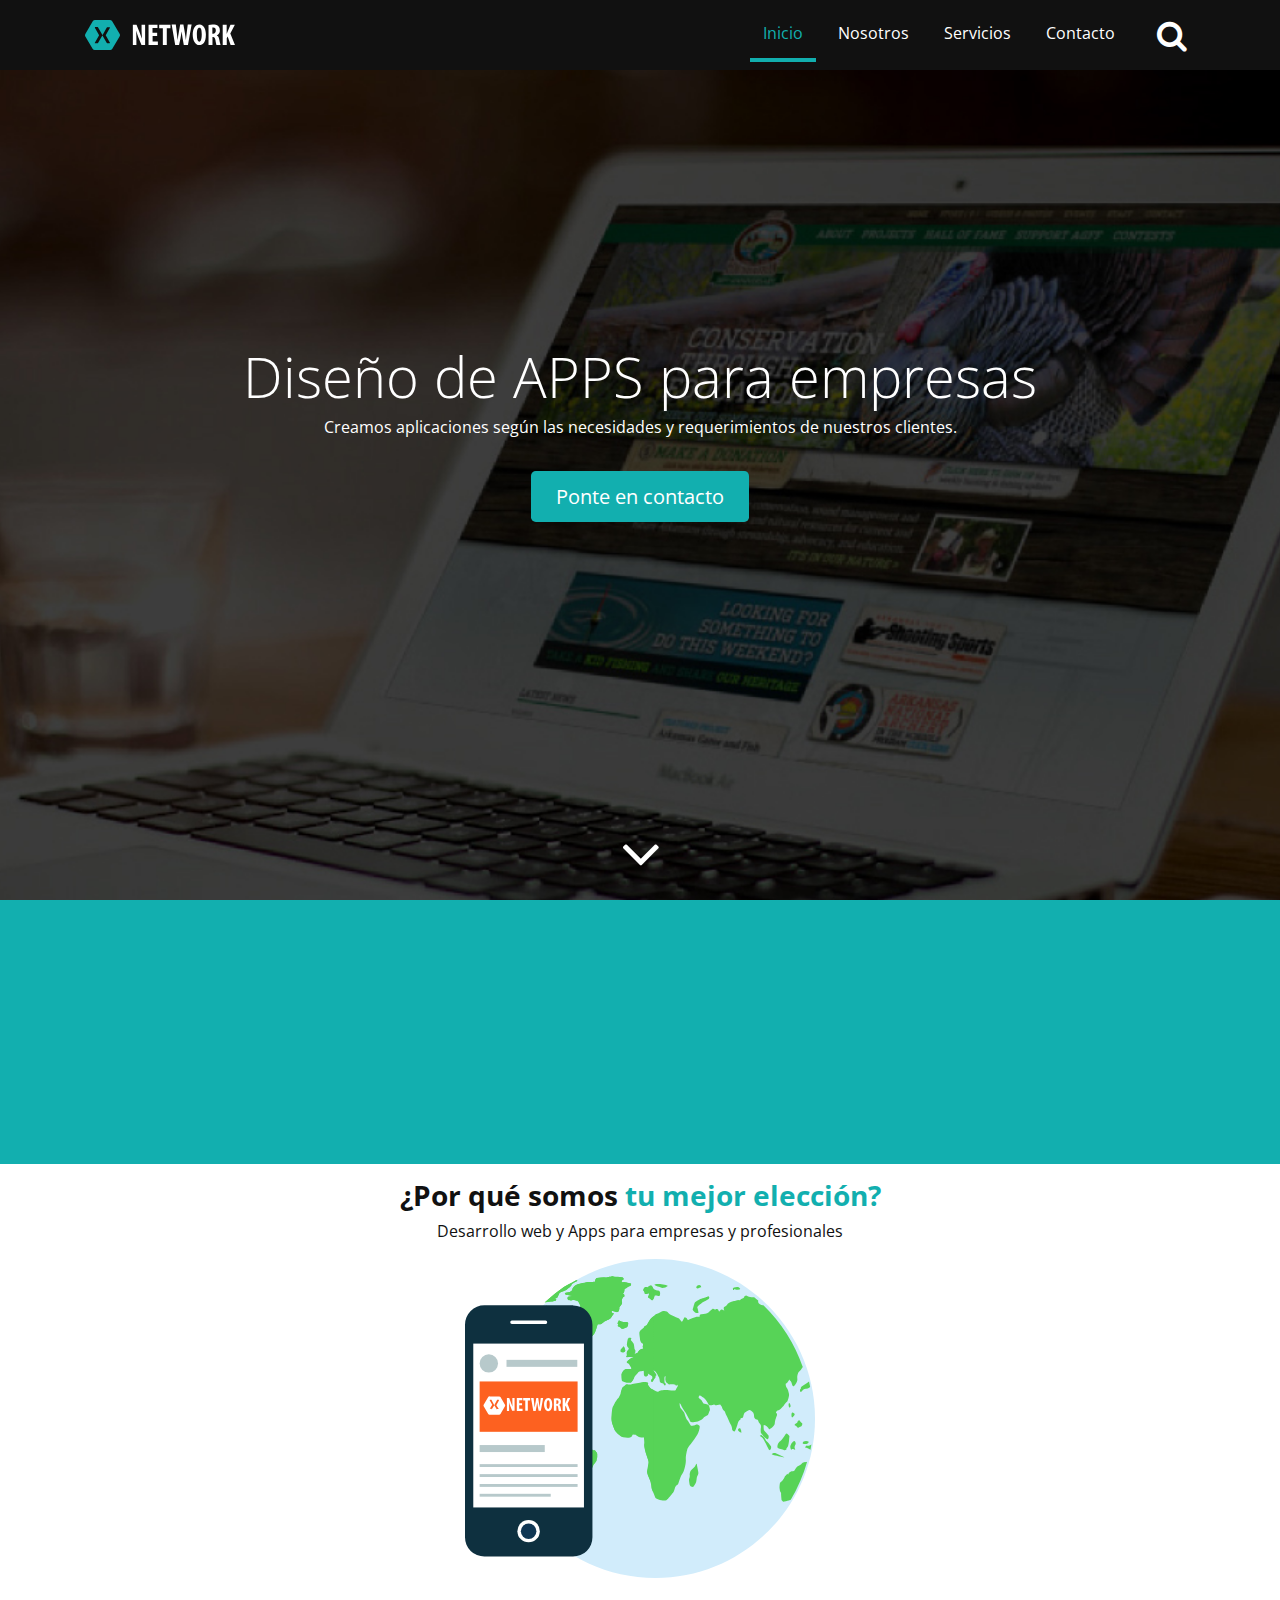
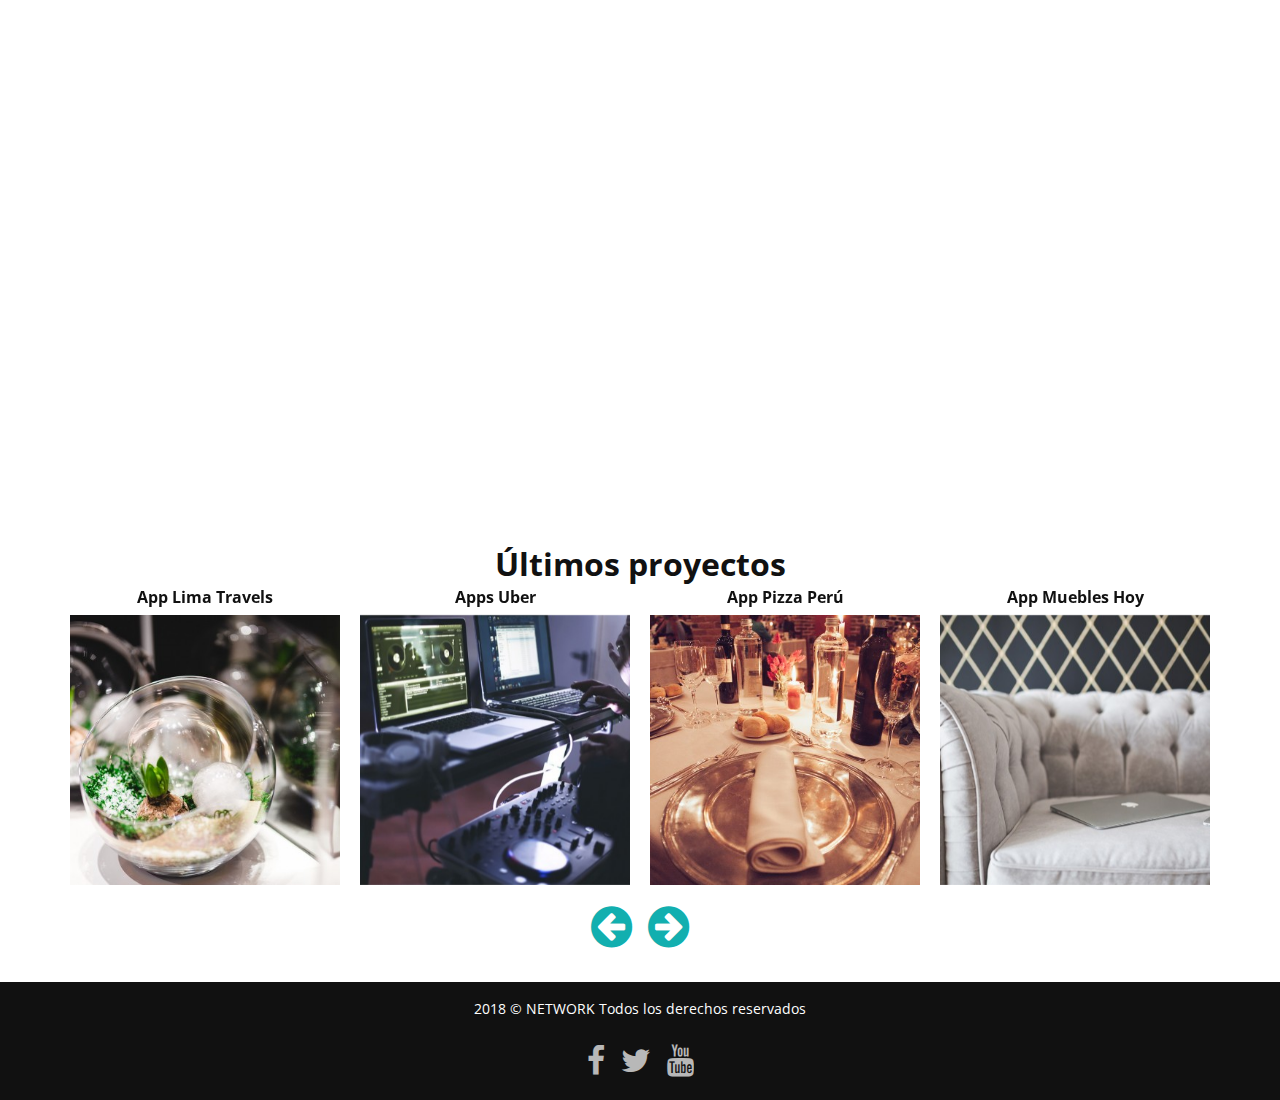
<file: index.html>
<!DOCTYPE html>
<html lang="en">

<head>
    <title>NETWORK | Soluciones Móviles para empresas</title>
    <!-- Required meta tags always come first -->
    <meta charset="utf-8">
    <meta name="viewport" content="width=device-width, initial-scale=1, shrink-to-fit=no">
    <meta http-equiv="x-ua-compatible" content="ie=edge">
    <link rel="shortcut icon" type="image/x-icon" href="favicon.ico">

    <!-- Cargando fuentes -->
    <link href='https://fonts.googleapis.com/css?family=Open+Sans:400,700,700italic' rel='stylesheet' type='text/css'>

    <!-- Cargando iconos -->
    <link href='css/font-awesome.min.css' rel='stylesheet' type='text/css'>

    <!-- Carga de Galeria de imágenes -->
    <link rel="stylesheet" href="css/owl.carousel.min.css">

    <!-- Carga de archivos css -->
    <link rel="stylesheet" href="css/bootstrap.css">
    <link rel="stylesheet" href="css/animate.min.css">
    <link rel="stylesheet" href="css/estilos.css">
</head>

<body>
    <section class="bienvenidos">

        <header class="encabezado navbar-fixed-top" role="banner" id="encabezado">
            <div class="container">
                <a href="index.html" class="logo">
                    <img src="images/logo.svg" alt="Logo del sitio">
                </a>

                <button type="button" class="boton-buscar" data-toggle="collapse" data-target="#bloque-buscar" aria-expanded="false">
                    <i class="fa fa-search" aria-hidden="true"></i>
                </button>
                <button type="button" class="boton-menu hidden-md-up" data-toggle="collapse" data-target="#menu-principal" aria-expanded="false">
                    <i class="fa fa-bars" aria-hidden="true"></i></button>

                <form action="#" id="bloque-buscar" class="collapse">
                    <div class="contenedor-bloque-buscar">
                        <input type="text" placeholder="Buscar...">
                        <input type="submit" value="Buscar">
                    </div>
                </form>

                <nav id="menu-principal" class="collapse">
                    <ul>
                        <li class="active"><a href="index.html">Inicio</a></li>
                        <li><a href="nosotros.html">Nosotros</a></li>
                        <li><a href="servicios.html">Servicios</a></li>
                        <li><a href="contacto.html">Contacto</a></li>
                    </ul>
                </nav>

            </div>
        </header>


        <div class="texto-encabezado text-xs-center">

            <div class="container">
                <h1 class="display-4 wow bounceIn">Diseño de APPS para empresas</h1>
                <p class="wow bounceIn" data-wow-delay=".3s">Creamos aplicaciones según las necesidades y requerimientos de nuestros clientes.</p>
                <a href="contacto.html" class="btn btn-primary btn-lg">Ponte en contacto</a>
            </div>

        </div>
        <div class="flecha-bajar text-xs-center">
            <a data-scroll href="#agencia"> <i class="fa fa-angle-down" aria-hidden="true"></i></a>
        </div>

    </section>
    <section class="agencia py-1" id="agencia">

        <div class="container">


            <div class="row">

                <div class="col-md-8 col-xl-9 wow bounceIn" data-wow-delay=".3s">
                    <h2 class="h3 text-xs-center text-md-left font-weight-bold">Agencia de programación de aplicaciones</h2>
                    <p>NETWORK te asesora en el desarrollo y el diseño para que tu Aplicación Móvil salga a la luz. Ponemos a tu disposición las mejores plataformas del mundo de las telecomunicaciones.</p>
                    <p>Ponemos a tu alcance un servicio adaptado a tus necesidades, desde una consultoría integral con supervisión de todos y cada uno de los pasos que has de seguir para crear un negocio actual (comunicación, diseño corporativo, tecnologías...) a productos adaptados a metodologías ágiles de creación de apps diseñadas por nosotros y avaladas por nuestros años de experiencia.</p>

                </div>
                <div class="col-md-4 col-xl-3 wow bounceIn" data-wow-delay=".6s">
                    <img src="images/agencia.svg" alt="La agencia">
                </div>
            </div>
        </div>

    </section>
    <section class="tu-mejor-eleccion py-1">
        <div class="container">

            <h2 class="h3 text-xs-center font-weight-bold">¿Por qué somos <span>tu mejor elección?</span></h2>
            <p class="text-xs-center">
                Desarrollo web y Apps para empresas y profesionales
            </p>

            <div class="row">
                <ul class="col-xs-6 col-lg-4 text-xs-center text-lg-left">
                    <li class="wow zoomIn" data-wow-duration=".3s" data-wow-delay=".3s">
                        <i class="fa fa-briefcase" aria-hidden="true"></i>

                        <div class="contenedor-eleccion">
                            <h4>Aplicaciones para la nube</h4>
                            <p class="hidden-md-down">Para empresa que requiera ampliar sus plataformas de gestión.</p>
                        </div>
                    </li>
                    <li class="wow zoomIn" data-wow-duration=".3s" data-wow-delay=".7s">
                        <i class="fa fa-bullhorn" aria-hidden="true"></i>
                        <div class="contenedor-eleccion">
                            <h4>Fábrica de software</h4>
                            <p class="hidden-md-down">Servicios de mejora correctiva y evolutiva para sus aplicaciones.</p>
                        </div>
                    </li>
                    <li class="wow zoomIn" data-wow-duration=".3s" data-wow-delay="1.1s">

                        <i class="fa  fa-comment-o" aria-hidden="true"></i>

                        <div class="contenedor-eleccion">
                            <h4>Gestión en la Nube</h4>
                            <p class="hidden-md-down">Para empresa que requiera ampliar sus plataformas de gestión.</p>
                        </div>
                    </li>
                </ul>

                <div class="hidden-md-down col-lg-4">
                    <img src="images/mundo.svg" alt="Mundo movil">
                </div>

                <ul class="col-xs-6 col-lg-4 text-xs-center text-lg-right">
                    <li class="wow zoomIn" data-wow-duration=".3s" data-wow-delay=".5s">
                        <i class="fa  fa-calendar" aria-hidden="true"></i>
                        <div class="contenedor-eleccion">
                            <h4>Videojuegos</h4>
                            <p class="hidden-md-down">Para empresa que requiera ampliar sus plataformas de gestión.</p>
                        </div>
                    </li>
                    <li class="wow zoomIn" data-wow-duration=".3s" data-wow-delay=".9s">
                        <i class="fa  fa-check-square-o" aria-hidden="true"></i>
                        <div class="contenedor-eleccion">
                            <h4>Diseño personalizado</h4>
                            <p class="hidden-md-down">Customiza hasta el último píxel de tu App. Infinitas Posibilidades.</p>
                        </div>
                    </li>
                    <li class="wow zoomIn" data-wow-duration=".3s" data-wow-delay="1.3s">
                        <i class="fa  fa-cogs" aria-hidden="true"></i>
                        <div class="contenedor-eleccion">
                            <h4>Funciones a medida</h4>
                            <p class="hidden-md-down">Tienes más de 50 funciones predesarrolladas para escoger.</p>
                        </div>
                    </li>
                </ul>
            </div>
        </div>
    </section>

    <main class="servicios py-1">
        <div class="container">
            <h2 class="text-xs-center font-weight-bold">Nuestros Servicios</h2>


            <div class="row">
                <article class="col-md-4 wow bounceInLeft" data-wow-delay=".3s">
                    <img src="images/servicio-1.svg" alt="Servicio Desarrollo de Aplicaciones Mobiles">
                    <h3><a href="#"> Desarrollo de Aplicaciones Móviles </a></h3>
                    <p class="hidden-sm-down">Desarrollamos aplicaciones móviles y plataformas web. Nuestra principal cualidad está en el desarrollo de software a medida de tus necesidades.</p>
                    <a href="#" class="btn btn-secondary hidden-sm-down">Más información</a>

                </article>

                <article class="col-md-4 wow bounceInUp" data-wow-delay=".6s">
                    <img src="images/servicio-2.svg" alt="Servicio Consultoría Tecnológica">
                    <h3><a href="#">Consultoría Tecnológica</a></h3>
                    <p class="hidden-sm-down">Ofrecemos consultoría tecnológica especializada en movilidad, necesaria previo al desarrollo de cualquier proyecto.</p>
                    <a href="#" class="btn btn-secondary hidden-sm-down">Más información</a>
                </article>

                <article class="col-md-4 wow bounceInRight" data-wow-delay="1s">
                    <img src="images/servicio-3.svg" alt="Servicio Marketing y publicidad Móvil">
                    <h3><a href="#">Marketing y Publicidad Móvil</a></h3>
                    <p class="hidden-sm-down">Desarrollamos campañas publicitarias para tus APP. Hacemos conocer tu marca en el momento exacto para conseguir un mayor inpacto.</p>
                    <a href="#" class="btn btn-secondary hidden-sm-down">Más información</a>
                </article>

            </div>
        </div>
    </main>


    <section class="ultimos-proyectos py-1">
        <div class="container">
            <h2 class="text-xs-center font-weight-bold">Últimos proyectos</h2>

            <div class="owl-carousel">
                <a href="#">
                    <h4>App Lima Travels</h4>
                    <img src="images/proyecto1.jpg" alt="App Lima Travels">
                </a>

                <a href="#">
                    <h4>Apps Uber</h4>
                    <img src="images/proyecto2.jpg" alt="Apps Uber">
                </a>

                <a href="#">
                    <h4>App Pizza Perú</h4>
                    <img src="images/proyecto3.jpg" alt="App Pizza Perú">
                </a>

                <a href="#">
                    <h4>App Muebles Hoy</h4>
                    <img src="images/proyecto4.jpg" alt="App Muebles Hoy">
                </a>

                <a href="#">
                    <h4>App Clima Perú</h4>
                    <img src="images/proyecto5.jpg" alt="App Clima Perú">
                </a>

                <a href="#">
                    <h4>App  Playa</h4>
                    <img src="images/proyecto6.jpg" alt="App  Playa">
                </a>


            </div>
        </div>
    </section>
    <footer class="piedepagina py-1" role="contentinfo">
        <div class="container">
            <p>2018 © NETWORK Todos los derechos reservados</p>
            <ul class="redes-sociales">
                <li><a href="#"><i class="fa fa-facebook" aria-hidden="true"> </i>  </a></li>
                <li><a href="#"><i class="fa fa-twitter" aria-hidden="true"></i> </a></li>
                <li><a href="#"><i class="fa fa-youtube" aria-hidden="true"></i> </a></li>
            </ul>

        </div>

    </footer>

    <a data-scroll class="ir-arriba" href="#encabezado"><i class="fa  fa-arrow-circle-up" aria-hidden="true"> </i> </a>

    <!-- Carga de archivos  JS -->

    <script src="js/jquery.min.js"></script>
    <script src="js/bootstrap.min.js"></script>
    <script src="js/owl.carousel.min.js"></script>
    <script type="text/javascript">
        $('.owl-carousel').owlCarousel({
            loop: true,
            margin: 0,
            nav: true,
            autoWidth: false,
            navText: ['<i class="fa fa-arrow-circle-left" title="Anterior"></i>', '<i class="fa  fa-arrow-circle-right" title="Siguiente"></i>'],
            responsive: {
                0: {
                    items: 1
                },
                500: {
                    items: 2,
                    margin: 20
                },
                800: {
                    items: 3,
                    margin: 20
                },
                1000: {
                    items: 4,
                    margin: 20
                }
            }
        })

    </script>
    <script src="js/wow.min.js"></script>
    <script src="js/smooth-scroll.min.js"></script>
    <script src="js/sitio.js"></script>



</body>

</html>
</file>
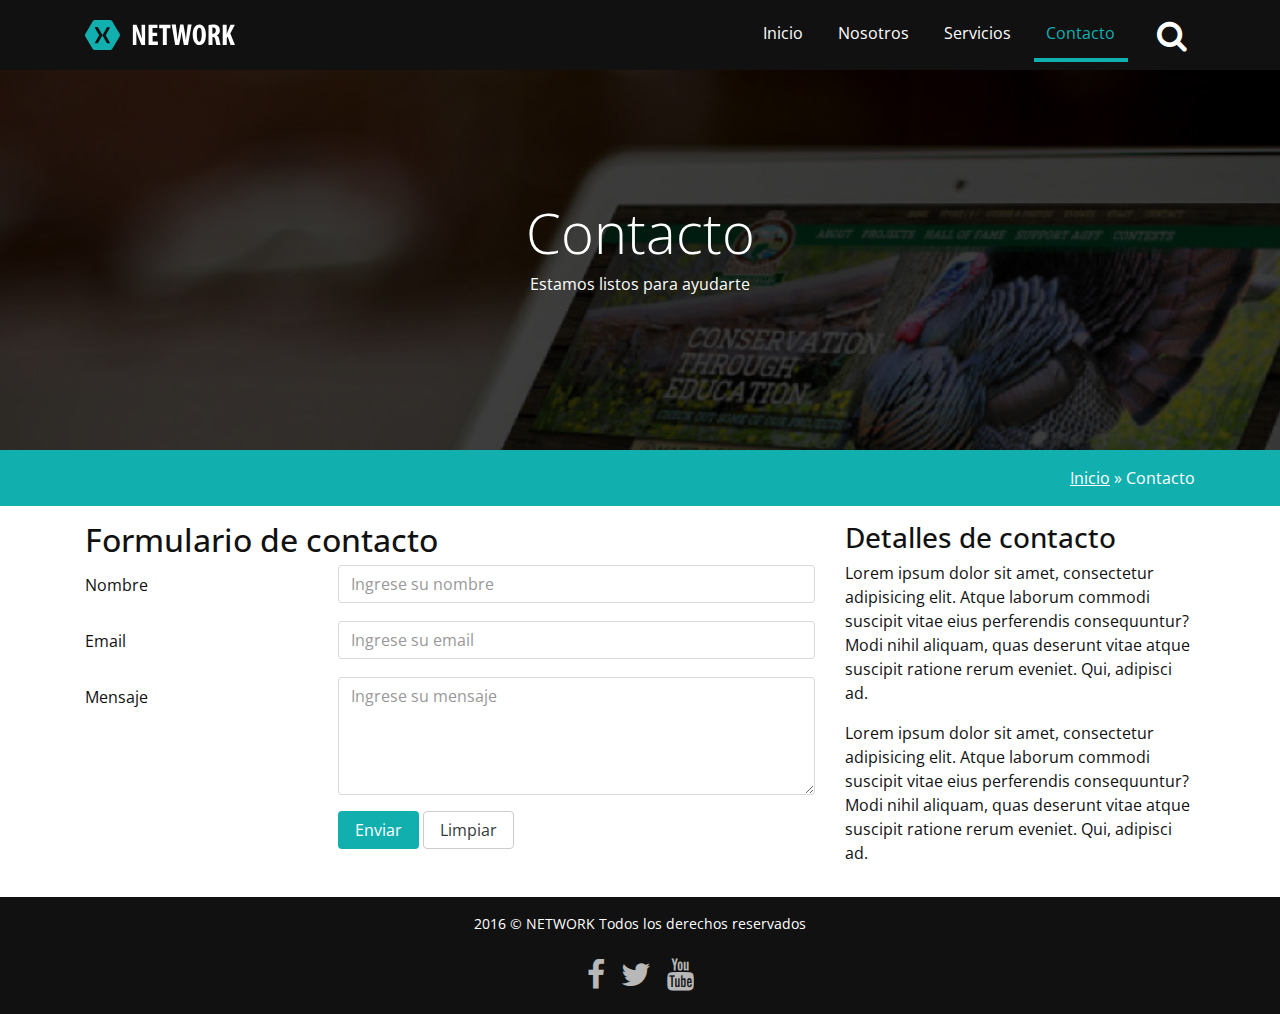
<file: contacto.html>
<!DOCTYPE html>
<html lang="en">

<head>
    <title>Contacto - NETWORK | Soluciones Móbiles para empresas</title>
    <!-- Required meta tags always come first -->
    <meta charset="utf-8">
    <meta name="viewport" content="width=device-width, initial-scale=1, shrink-to-fit=no">
    <meta http-equiv="x-ua-compatible" content="ie=edge">
    <link rel="shortcut icon" type="image/x-icon" href="favicon.ico">

    <!-- Cargando fuentes-->
    <link href='https://fonts.googleapis.com/css?family=Open+Sans:400,700,700italic' rel='stylesheet' type='text/css'>

    <!-- Cargando iconos -->
    <link href='css/font-awesome.min.css' rel='stylesheet' type='text/css'>


    <!-- Carga de archivos css -->
    <link rel="stylesheet" href="css/bootstrap.css">
    <link rel="stylesheet" href="css/animate.min.css">
    <link rel="stylesheet" href="css/estilos.css">
</head>

<body class="paginas-internas">
    <section class="bienvenidos">

        <header class="encabezado navbar-fixed-top" role="banner" id="encabezado">
            <div class="container">
                <a href="index.html" class="logo">
                    <img src="images/logo.svg" alt="Logo del sitio">
                </a>

                <button type="button" class="boton-buscar" data-toggle="collapse" data-target="#bloque-buscar" aria-expanded="false">
                    <i class="fa fa-search" aria-hidden="true"></i>
                </button>
                <button type="button" class="boton-menu hidden-md-up" data-toggle="collapse" data-target="#menu-principal" aria-expanded="false">
                    <i class="fa fa-bars" aria-hidden="true"></i></button>

                <form action="#" id="bloque-buscar" class="collapse">
                    <div class="contenedor-bloque-buscar">
                        <input type="text" placeholder="Buscar...">
                        <input type="submit" value="Buscar">
                    </div>
                </form>

                <nav id="menu-principal" class="collapse">
                    <ul>
                        <li><a href="index.html">Inicio</a></li>
                        <li><a href="nosotros.html">Nosotros</a></li>
                        <li><a href="servicios.html">Servicios</a></li>
                        <li class="active"><a href="contacto.html">Contacto</a></li>
                    </ul>
                </nav>

            </div>
        </header>


        <div class="texto-encabezado text-xs-center">

            <div class="container">
                <h1 class="display-4 wow bounceIn">Contacto</h1>
                <p class="wow bounceIn" data-wow-delay=".3s">Estamos listos para ayudarte</p>

            </div>

        </div>

    </section>
    <section class="ruta py-1">
        <div class="container">
            <div class="row">
                <div class="col-xs-12 text-xs-right">
                    <a href="index.html">Inicio</a> » Contacto

                </div>
            </div>
        </div>
    </section>
    <main class="py-1">
        <div class="container">
            <div class="row">

                <div class="col-md-8">
                    <h2 class="m-b-2">Formulario de contacto</h2>


                    <form action="#">

                        <div class="form-group row">
                            <label for="nombre" class="col-md-4 col-form-label">Nombre</label>

                            <div class="col-md-8">
                                <input class="form-control" type="text" id="nombre" name="nombre" placeholder="Ingrese su nombre" data-toggle="tooltip" data-placement="top" title="Ingrese su nombre completo">
                            </div>
                        </div>


                        <div class="form-group row">
                            <label for="email" class="col-md-4 col-form-label">Email</label>

                            <div class="col-md-8">
                                <input class="form-control" type="text" id="email" name="email" placeholder="Ingrese su email" data-toggle="tooltip" data-placement="top" title="Ingrese su email">
                            </div>
                        </div>


                        <div class="form-group row">
                            <label for="mensaje" class="col-md-4 col-form-label">Mensaje</label>

                            <div class="col-md-8">
                                <textarea class="form-control" rows="5" id="mensaje" name="mensaje" placeholder="Ingrese su mensaje" data-toggle="tooltip" data-placement="top" title="Ingrese un mensaje"></textarea>

                            </div>
                        </div>


                        <div class="form-group row">
                            <div class="col-md-8 offset-md-4">
                                <button type="submit" class="btn btn-primary">Enviar</button>
                                <button type="reset" class="btn btn-secondary">Limpiar</button>
                            </div>
                        </div>
                    </form>




                </div>
                <div class="col-md-4">
                    <h3>Detalles de contacto</h3>
                    <p>Lorem ipsum dolor sit amet, consectetur adipisicing elit. Atque laborum commodi suscipit vitae eius perferendis consequuntur? Modi nihil aliquam, quas deserunt vitae atque suscipit ratione rerum eveniet. Qui, adipisci ad.</p>
                    <p>Lorem ipsum dolor sit amet, consectetur adipisicing elit. Atque laborum commodi suscipit vitae eius perferendis consequuntur? Modi nihil aliquam, quas deserunt vitae atque suscipit ratione rerum eveniet. Qui, adipisci ad.</p>

                </div>





            </div>
        </div>
    </main>







    <footer class="piedepagina py-1" role="contentinfo">
        <div class="container">
            <p>2016 © NETWORK Todos los derechos reservados</p>
            <ul class="redes-sociales">
                <li><a href="#"><i class="fa fa-facebook" aria-hidden="true"> </i>  </a></li>
                <li><a href="#"><i class="fa fa-twitter" aria-hidden="true"></i> </a></li>
                <li><a href="#"><i class="fa fa-youtube" aria-hidden="true"></i> </a></li>
            </ul>

        </div>

    </footer>

    <a data-scroll class="ir-arriba" href="#encabezado"><i class="fa  fa-arrow-circle-up" aria-hidden="true"> </i> </a>

    <!-- Carga de archivos  JS -->

    <script src="js/jquery.min.js"></script>
    <script src="js/tether.min.js"></script>
    <script type="text/javascript">
        $(function() {
            $('[data-toggle="tooltip"]').tooltip()
        })

    </script>

    <script src="js/bootstrap.min.js"></script>
    <script src="js/wow.min.js"></script>
    <script src="js/smooth-scroll.min.js"></script>
    <script src="js/sitio.js"></script>

</body>

</html>
</file>
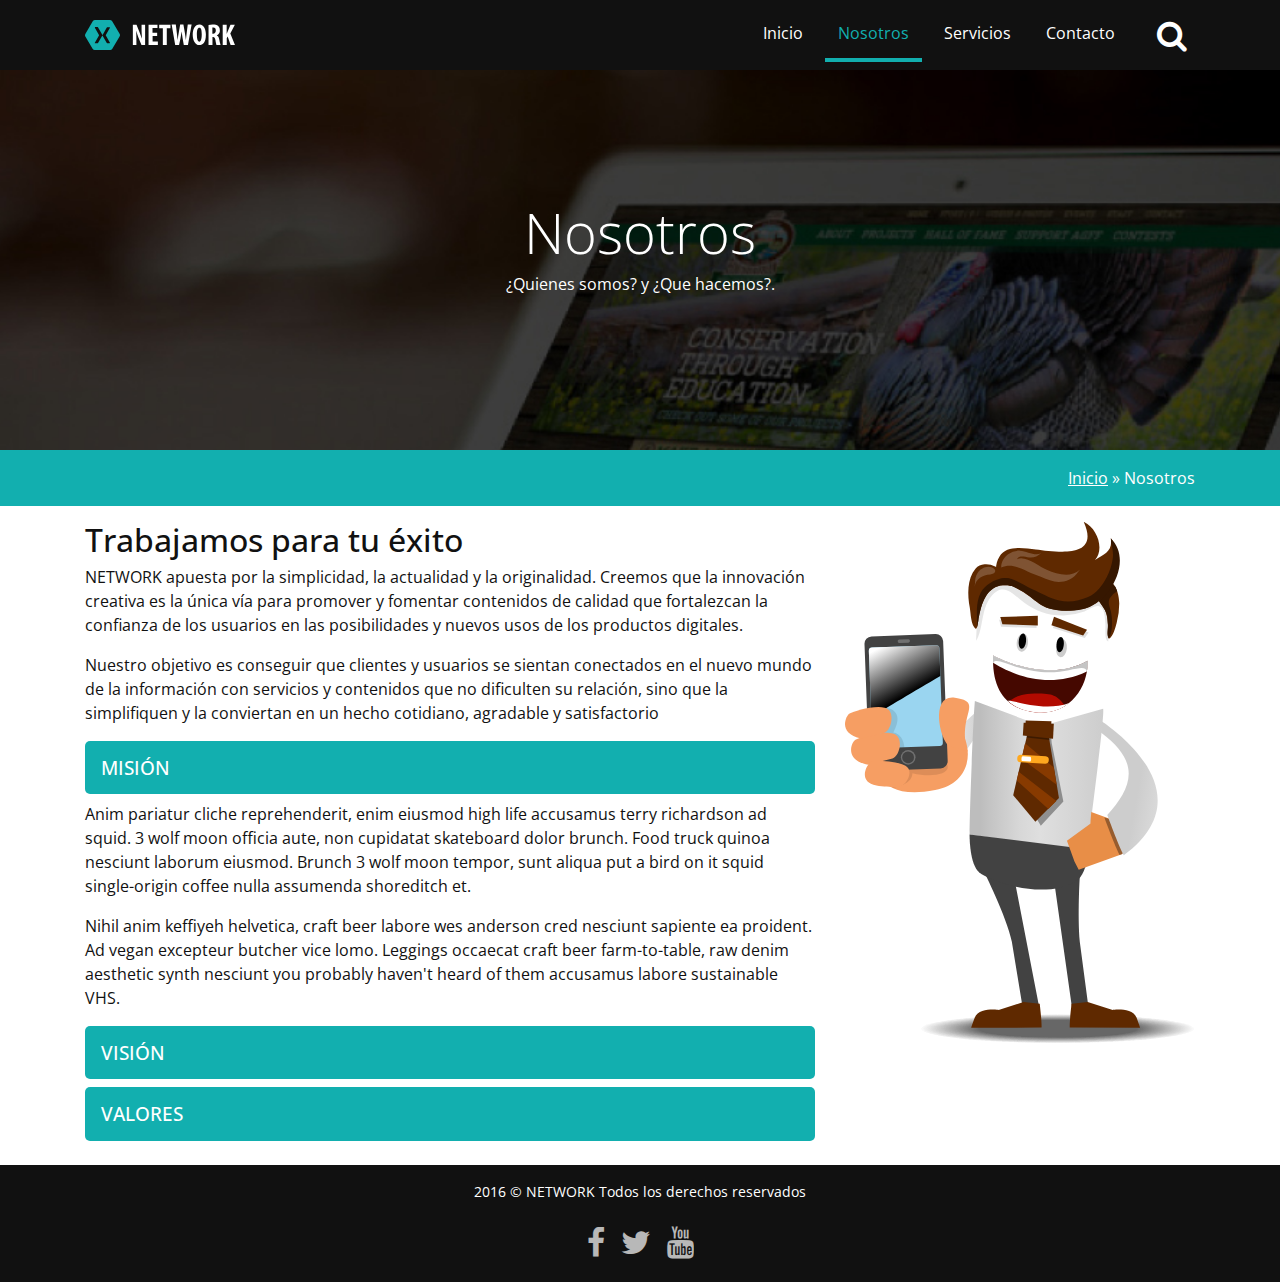
<file: nosotros.html>
<!DOCTYPE html>
<html lang="en">

<head>
    <title>Nosootros - NETWORK | Soluciones Móbiles para empresas</title>
    <!-- Required meta tags always come first -->
    <meta charset="utf-8">
    <meta name="viewport" content="width=device-width, initial-scale=1, shrink-to-fit=no">
    <meta http-equiv="x-ua-compatible" content="ie=edge">
    <link rel="shortcut icon" type="image/x-icon" href="favicon.ico">

    <!-- Cargando fuentes -->
    <link href='https://fonts.googleapis.com/css?family=Open+Sans:400,700,700italic' rel='stylesheet' type='text/css'>

    <!-- Cargando iconos -->
    <link href='css/font-awesome.min.css' rel='stylesheet' type='text/css'>


    <!-- Carga de archivos css -->
    <link rel="stylesheet" href="css/bootstrap.css">
    <link rel="stylesheet" href="css/animate.min.css">
    <link rel="stylesheet" href="css/estilos.css">
</head>

<body class="paginas-internas">
    <section class="bienvenidos">

        <header class="encabezado navbar-fixed-top" role="banner" id="encabezado">
            <div class="container">
                <a href="index.html" class="logo">
                    <img src="images/logo.svg" alt="Logo del sitio">
                </a>

                <button type="button" class="boton-buscar" data-toggle="collapse" data-target="#bloque-buscar" aria-expanded="false">
                    <i class="fa fa-search" aria-hidden="true"></i>
                </button>
                <button type="button" class="boton-menu hidden-md-up" data-toggle="collapse" data-target="#menu-principal" aria-expanded="false">
                    <i class="fa fa-bars" aria-hidden="true"></i></button>

                <form action="#" id="bloque-buscar" class="collapse">
                    <div class="contenedor-bloque-buscar">
                        <input type="text" placeholder="Buscar...">
                        <input type="submit" value="Buscar">
                    </div>
                </form>

                <nav id="menu-principal" class="collapse">
                    <ul>
                        <li><a href="index.html">Inicio</a></li>
                        <li class="active"><a href="nosotros.html">Nosotros</a></li>
                        <li><a href="servicios.html">Servicios</a></li>
                        <li><a href="contacto.html">Contacto</a></li>
                    </ul>
                </nav>

            </div>
        </header>


        <div class="texto-encabezado text-xs-center">

            <div class="container">
                <h1 class="display-4">Nosotros</h1>
                <p class="wow bounceIn" data-wow-delay=".3s">¿Quienes somos? y ¿Que hacemos?.</p>

            </div>

        </div>

    </section>
    <section class="ruta py-1">
        <div class="container">
            <div class="row">
                <div class="col-xs-12 text-xs-right">
                    <a href="index.html">Inicio</a> » Nosotros

                </div>
            </div>
        </div>
    </section>
    <main class="py-1">
        <div class="container">
            <div class="row">
                <article class="col-md-8">
                    <h2>Trabajamos para tu éxito</h2>
                    <p>
                        NETWORK apuesta por la simplicidad, la actualidad y la originalidad. Creemos que la innovación creativa es la única vía para promover y fomentar contenidos de calidad que fortalezcan la confianza de los usuarios en las posibilidades y nuevos usos de los productos digitales.
                    </p>
                    <p>
                        Nuestro objetivo es conseguir que clientes y usuarios se sientan conectados en el nuevo mundo de la información con servicios y contenidos que no dificulten su relación, sino que la simplifiquen y la conviertan en un hecho cotidiano, agradable y satisfactorio
                    </p>



                    <div id="accordion" role="tablist" aria-multiselectable="true">

                        <div class="panel panel-default">

                            <h4 class="panel-heading">
 <a data-toggle="collapse" data-parent="#accordion" href="#tab-mision"> MISIÓN </a>

                            </h4>
                            <div id="tab-mision" class="panel-collapse collapse in">
                                <p>
                                    Anim pariatur cliche reprehenderit, enim eiusmod high life accusamus terry richardson ad squid. 3 wolf moon officia aute, non cupidatat skateboard dolor brunch. Food truck quinoa nesciunt laborum eiusmod. Brunch 3 wolf moon tempor, sunt aliqua put a bird on it squid single-origin coffee nulla assumenda shoreditch et.
                                </p>
                                <p>
                                    Nihil anim keffiyeh helvetica, craft beer labore wes anderson cred nesciunt sapiente ea proident. Ad vegan excepteur butcher vice lomo. Leggings occaecat craft beer farm-to-table, raw denim aesthetic synth nesciunt you probably haven't heard of them accusamus labore sustainable VHS.

                                </p>

                            </div>
                        </div>


                        <div class="panel panel-default">
                            <h4 class="panel-heading">

        <a class="collapsed" data-toggle="collapse" data-parent="#accordion" href="#tab-vision" >VISIÓN</a>

                            </h4>
                            <div id="tab-vision" class="panel-collapse collapse">
                                <p>
                                    Anim pariatur cliche reprehenderit, enim eiusmod high life accusamus terry richardson ad squid. 3 wolf moon officia aute, non cupidatat skateboard dolor brunch. Food truck quinoa nesciunt laborum eiusmod. Brunch 3 wolf moon tempor, sunt aliqua put a bird on it squid single-origin coffee nulla assumenda shoreditch et.
                                </p>
                                <p>
                                    Nihil anim keffiyeh helvetica, craft beer labore wes anderson cred nesciunt sapiente ea proident. Ad vegan excepteur butcher vice lomo. Leggings occaecat craft beer farm-to-table, raw denim aesthetic synth nesciunt you probably haven't heard of them accusamus labore sustainable VHS.

                                </p>

                            </div>
                        </div>


                        <div class="panel panel-default">
                            <h4 class="panel-heading">

        <a class="collapsed" data-toggle="collapse" data-parent="#accordion" href="#tab-valores" >
        VALORES
        </a>

                            </h4>
                            <div id="tab-valores" class="panel-collapse collapse">
                                <p>
                                    Anim pariatur cliche reprehenderit, enim eiusmod high life accusamus terry richardson ad squid. 3 wolf moon officia aute, non cupidatat skateboard dolor brunch. Food truck quinoa nesciunt laborum eiusmod. Brunch 3 wolf moon tempor, sunt aliqua put a bird on it squid single-origin coffee nulla assumenda shoreditch et.
                                </p>
                                <p>
                                    Nihil anim keffiyeh helvetica, craft beer labore wes anderson cred nesciunt sapiente ea proident. Ad vegan excepteur butcher vice lomo. Leggings occaecat craft beer farm-to-table, raw denim aesthetic synth nesciunt you probably haven't heard of them accusamus labore sustainable VHS.

                                </p>

                            </div>
                        </div>
                    </div>








                </article>
                <aside class="col-md-4">
                    <img src="images/nosotros.svg" alt="Nosotros">


                </aside>


            </div>
        </div>
    </main>




    <footer class="piedepagina py-1" role="contentinfo">
        <div class="container">
            <p>2016 © NETWORK Todos los derechos reservados</p>
            <ul class="redes-sociales">
                <li><a href="#"><i class="fa fa-facebook" aria-hidden="true"> </i>  </a></li>
                <li><a href="#"><i class="fa fa-twitter" aria-hidden="true"></i> </a></li>
                <li><a href="#"><i class="fa fa-youtube" aria-hidden="true"></i> </a></li>
            </ul>

        </div>

    </footer>

    <a data-scroll class="ir-arriba" href="#encabezado"><i class="fa  fa-arrow-circle-up" aria-hidden="true"> </i> </a>

    <!-- Carga de archivos  JS -->

    <script src="js/jquery.min.js"></script>
    <script src="js/bootstrap.min.js"></script>
    <script src="js/wow.min.js"></script>
    <script src="js/smooth-scroll.min.js"></script>
    <script src="js/sitio.js"></script>



</body>

</html>
</file>
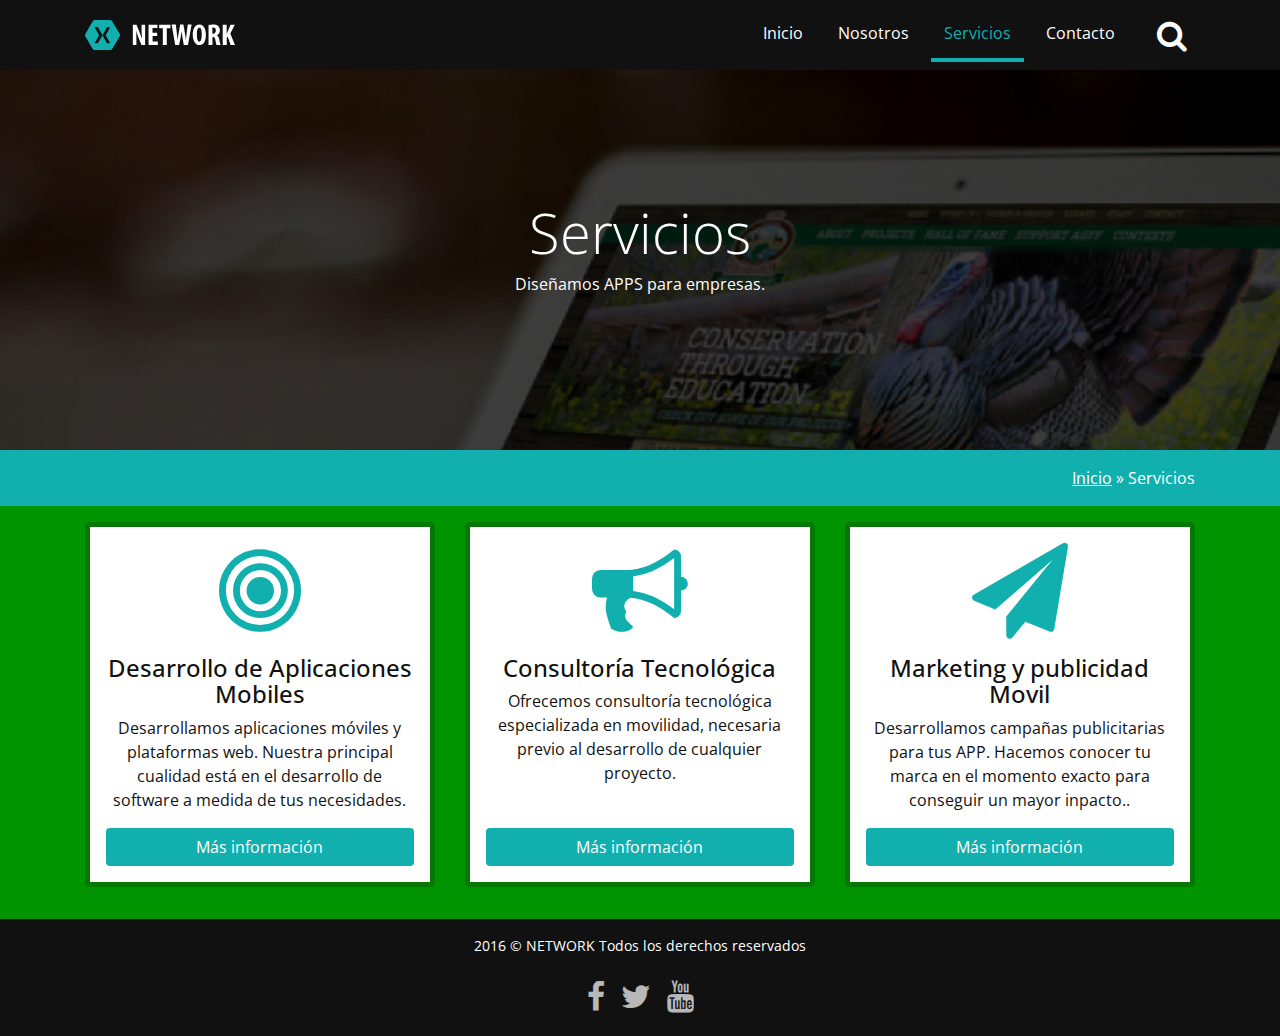
<file: servicios.html>
<!DOCTYPE html>
<html lang="en">

<head>
    <title>Servicios - NETWORK | Soluciones Móbiles para empresas</title>
    <!-- Required meta tags always come first -->
    <meta charset="utf-8">
    <meta name="viewport" content="width=device-width, initial-scale=1, shrink-to-fit=no">
    <meta http-equiv="x-ua-compatible" content="ie=edge">
    <link rel="shortcut icon" type="image/x-icon" href="favicon.ico">

    <!-- Cargando fuentes-->
    <link href='https://fonts.googleapis.com/css?family=Open+Sans:400,700,700italic' rel='stylesheet' type='text/css'>

    <!-- Cargando iconos -->
    <link href='css/font-awesome.min.css' rel='stylesheet' type='text/css'>


    <!-- Carga de archivos css -->
    <link rel="stylesheet" href="css/bootstrap.css">
    <link rel="stylesheet" href="css/animate.min.css">
    <link rel="stylesheet" href="css/estilos.css">
</head>

<body class="paginas-internas">
    <section class="bienvenidos">

        <header class="encabezado navbar-fixed-top" role="banner" id="encabezado">
            <div class="container">
                <a href="index.html" class="logo">
                    <img src="images/logo.svg" alt="Logo del sitio">
                </a>

                <button type="button" class="boton-buscar" data-toggle="collapse" data-target="#bloque-buscar" aria-expanded="false">
                    <i class="fa fa-search" aria-hidden="true"></i>
                </button>
                <button type="button" class="boton-menu hidden-md-up" data-toggle="collapse" data-target="#menu-principal" aria-expanded="false">
                    <i class="fa fa-bars" aria-hidden="true"></i></button>

                <form action="#" id="bloque-buscar" class="collapse">
                    <div class="contenedor-bloque-buscar">
                        <input type="text" placeholder="Buscar...">
                        <input type="submit" value="Buscar">
                    </div>
                </form>

                <nav id="menu-principal" class="collapse">
                    <ul>
                        <li><a href="index.html">Inicio</a></li>
                        <li><a href="nosotros.html">Nosotros</a></li>
                        <li class="active"><a href="servicios.html">Servicios</a></li>
                        <li><a href="contacto.html">Contacto</a></li>
                    </ul>
                </nav>

            </div>
        </header>


        <div class="texto-encabezado text-xs-center">

            <div class="container">
                <h1 class="display-4  wow bounceIn">Servicios</h1>
                <p class="wow bounceIn" data-wow-delay=".3s">Diseñamos APPS para empresas.</p>

            </div>

        </div>

    </section>
    <section class="ruta py-1">
        <div class="container">
            <div class="row">
                <div class="col-xs-12 text-xs-right">
                    <a href="index.html">Inicio</a> » Servicios

                </div>
            </div>
        </div>
    </section>
    <main class="py-1 lista-servicios">
        <div class="container">
            <div class="row">

                <div class="col-md-4">
                    <article class="item-servicios">
                        <i class="fa fa-bullseye" aria-hidden="true"></i>
                        <h4>Desarrollo de Aplicaciones Mobiles</h4>

                        <p>
                            Desarrollamos aplicaciones móviles y plataformas web. Nuestra principal cualidad está en el desarrollo de software a medida de tus necesidades.
                        </p>
                        <a href="#" class="btn btn-primary" data-toggle="modal" data-target="#servicio1">Más información</a>

                    </article>
                </div>


                <div class="col-md-4">
                    <article class="item-servicios">
                        <i class="fa fa-bullhorn" aria-hidden="true"></i>
                        <h4>Consultoría Tecnológica</h4>
                        <p>
                            Ofrecemos consultoría tecnológica especializada en movilidad, necesaria previo al desarrollo de cualquier proyecto.
                        </p>
                        <a href="#" class="btn btn-primary" data-toggle="modal" data-target="#servicio2">Más información</a>

                    </article>
                </div>

                <div class="col-md-4">
                    <article class="item-servicios">
                        <i class="fa fa-paper-plane" aria-hidden="true"></i>
                        <h4>Marketing y publicidad Movil</h4>
                        <p>
                            Desarrollamos campañas publicitarias para tus APP. Hacemos conocer tu marca en el momento exacto para conseguir un mayor inpacto..
                        </p>
                        <a href="#" class="btn btn-primary" data-toggle="modal" data-target="#servicio3">Más información</a>

                    </article>
                </div>

            </div>
        </div>
    </main>







    <footer class="piedepagina py-1" role="contentinfo">
        <div class="container">
            <p>2016 © NETWORK Todos los derechos reservados</p>
            <ul class="redes-sociales">
                <li><a href="#"><i class="fa fa-facebook" aria-hidden="true"> </i>  </a></li>
                <li><a href="#"><i class="fa fa-twitter" aria-hidden="true"></i> </a></li>
                <li><a href="#"><i class="fa fa-youtube" aria-hidden="true"></i> </a></li>
            </ul>

        </div>

    </footer>

    <a data-scroll class="ir-arriba" href="#encabezado"><i class="fa  fa-arrow-circle-up" aria-hidden="true"> </i> </a>




    <!-- Modal 1  -->
    <div class="modal fade" id="servicio1" tabindex="-1" role="dialog" aria-hidden="true">
        <div class="modal-dialog modal-lg" role="document">
            <div class="modal-content">
                <div class="modal-header">
                    <button type="button" class="close" data-dismiss="modal" aria-label="Close">
                        <span aria-hidden="true">&times;</span>
                    </button>
                    <h4 class="modal-title">Desarrollo de Aplicaciones Mobiles</h4>
                </div>
                <div class="modal-body">
                    <div class="row">

                        <div class="col-md-8">
                            Lorem ipsum dolor sit amet, consectetur adipisicing elit. Facilis non error, reprehenderit iusto illo quo? Molestiae, sed blanditiis officiis qui corporis odit dignissimos numquam, nulla quo commodi, alias in maxime. Lorem ipsum dolor sit amet, consectetur adipisicing elit. Facilis non error, reprehenderit iusto illo quo? Molestiae, sed blanditiis officiis qui corporis odit dignissimos numquam, nulla quo commodi, alias in maxime.
                        </div>

                        <div class="col-md-4">
                            <img src="images/servicio-1.svg" alt="" width="200" class="img-fluid m-x-auto">
                        </div>


                    </div>

                </div>

            </div>
        </div>
    </div>


    <!-- Modal 2  -->
    <div class="modal fade" id="servicio2" tabindex="-1" role="dialog" aria-hidden="true">
        <div class="modal-dialog modal-lg" role="document">
            <div class="modal-content">
                <div class="modal-header">
                    <button type="button" class="close" data-dismiss="modal" aria-label="Close">
                        <span aria-hidden="true">&times;</span>
                    </button>
                    <h4 class="modal-title">Consultoría Tecnológica</h4>
                </div>
                <div class="modal-body">
                    <div class="row">

                        <div class="col-md-8">
                            Lorem ipsum dolor sit amet, consectetur adipisicing elit. Facilis non error, reprehenderit iusto illo quo? Molestiae, sed blanditiis officiis qui corporis odit dignissimos numquam, nulla quo commodi, alias in maxime. Lorem ipsum dolor sit amet, consectetur adipisicing elit. Facilis non error, reprehenderit iusto illo quo? Molestiae, sed blanditiis officiis qui corporis odit dignissimos numquam, nulla quo commodi, alias in maxime.
                        </div>

                        <div class="col-md-4">
                            <img src="images/servicio-2.svg" alt="" width="200" class="img-fluid m-x-auto">
                        </div>


                    </div>

                </div>

            </div>
        </div>
    </div>


    <!-- Modal 2  -->
    <div class="modal fade" id="servicio3" tabindex="-1" role="dialog" aria-hidden="true">
        <div class="modal-dialog modal-lg" role="document">
            <div class="modal-content">
                <div class="modal-header">
                    <button type="button" class="close" data-dismiss="modal" aria-label="Close">
                        <span aria-hidden="true">&times;</span>
                    </button>
                    <h4 class="modal-title">Marketing y publicidad Movil</h4>
                </div>
                <div class="modal-body">
                    <div class="row">

                        <div class="col-md-8">
                            Lorem ipsum dolor sit amet, consectetur adipisicing elit. Facilis non error, reprehenderit iusto illo quo? Molestiae, sed blanditiis officiis qui corporis odit dignissimos numquam, nulla quo commodi, alias in maxime. Lorem ipsum dolor sit amet, consectetur adipisicing elit. Facilis non error, reprehenderit iusto illo quo? Molestiae, sed blanditiis officiis qui corporis odit dignissimos numquam, nulla quo commodi, alias in maxime.
                        </div>

                        <div class="col-md-4">
                            <img src="images/servicio-3.svg" alt="" width="200" class="img-fluid m-x-auto m-t-2">
                        </div>


                    </div>

                </div>

            </div>
        </div>
    </div>


    <!-- Carga de archivos  JS -->

    <script src="js/jquery.min.js"></script>
    <script src="js/bootstrap.min.js"></script>
    <script src="js/wow.min.js"></script>
    <script src="js/smooth-scroll.min.js"></script>
    <script src="js/sitio.js"></script>
</body>

</html>
</file>
<file: css/estilos.css>
@charset "UTF-8";
html {
  font-size: 15px; }

body {
  font-family: 'Open Sans', sans-serif;
  color: #111111; }

.bienvenidos {
  background: url("../images/fondo-encabezado.jpg") no-repeat center top;
  color: #fff;
  background-size: cover;
  background-attachment: fixed !important;
  height: 100vh;
  display: -webkit-box;
  display: -webkit-flex;
  display: -ms-flexbox;
  display: flex;
  -webkit-box-orient: vertical;
  -webkit-box-direction: normal;
  -webkit-flex-direction: column;
      -ms-flex-direction: column;
          flex-direction: column; }

.encabezado {
  background: #111111;
  color: #fff;
  padding: .5rem 0;
  -webkit-transition: all .5s ease;
          transition: all .5s ease; }

.encabezado.fondo-menu {
  background: #064e4e;
  padding: 1rem 0; }

.encabezado .container {
  display: -webkit-box;
  display: -webkit-flex;
  display: -ms-flexbox;
  display: flex;
  -webkit-box-align: center;
  -webkit-align-items: center;
      -ms-flex-align: center;
          align-items: center;
  -webkit-flex-wrap: wrap;
      -ms-flex-wrap: wrap;
          flex-wrap: wrap; }

.encabezado .logo img {
  width: 150px;
  height: auto; }

/*Estilos para el boton: buscar y menu*/
.boton-buscar,
.boton-menu {
  border: 0;
  font-size: 2rem;
  margin: 0;
  padding: 0 .5rem;
  background: transparent;
  color: #fff; }

.boton-buscar:focus,
.boton-menu:focus {
  outline: 0; }

.boton-buscar {
  margin-left: auto;
  margin-right: .8rem; }

/*Estilos bloque buscar*/
#bloque-buscar {
  -webkit-box-flex: 1;
  -webkit-flex: 1 1 100%;
      -ms-flex: 1 1 100%;
          flex: 1 1 100%; }

.contenedor-bloque-buscar {
  display: -webkit-box;
  display: -webkit-flex;
  display: -ms-flexbox;
  display: flex;
  height: 3rem;
  margin: 1rem 0; }

.contenedor-bloque-buscar input[type="text"] {
  border: 0;
  border-radius: 5px 0 0 5px;
  padding: 1rem;
  -webkit-box-flex: 1;
  -webkit-flex: 1 1 auto;
      -ms-flex: 1 1 auto;
          flex: 1 1 auto; }

.contenedor-bloque-buscar input[type="submit"] {
  -webkit-box-flex: 1;
  -webkit-flex: 1 1 auto;
      -ms-flex: 1 1 auto;
          flex: 1 1 auto;
  border: 0;
  border-radius: 0 5px 5px 0;
  background: #12AFAF;
  color: #fff;
  -webkit-box-flex: 0;
  -webkit-flex: 0 1 auto;
      -ms-flex: 0 1 auto;
          flex: 0 1 auto;
  padding: 0 1rem; }

#menu-principal {
  -webkit-box-flex: 1;
  -webkit-flex: 1 1 100%;
      -ms-flex: 1 1 100%;
          flex: 1 1 100%; }

#menu-principal ul {
  padding: 0;
  list-style: none;
  margin: 1rem 0 0 0; }

#menu-principal ul a {
  display: block;
  padding: .8rem 0;
  text-align: center;
  color: #fff;
  text-transform: uppercase;
  border-top: 1px solid #8c8888;
  text-decoration: none; }

#menu-principal ul a:hover,
#menu-principal ul li.active a {
  color: #12AFAF; }

.texto-encabezado {
  -webkit-box-flex: 1;
  -webkit-flex: 1 1 auto;
      -ms-flex: 1 1 auto;
          flex: 1 1 auto;
  display: -webkit-box;
  display: -webkit-flex;
  display: -ms-flexbox;
  display: flex;
  -webkit-box-align: center;
  -webkit-align-items: center;
      -ms-flex-align: center;
          align-items: center; }

.texto-encabezado .display-4 {
  margin-top: 4rem; }

.texto-encabezado .btn-primary {
  margin-top: 1rem; }

.btn-primary {
  color: #fff;
  background-color: #12AFAF;
  border-color: transparent;
  -webkit-transition: all .5s ease;
          transition: all .5s ease; }

.btn-primary:hover,
.btn-primary:focus,
.btn-primary:active:hover {
  background-color: #009500;
  border-color: transparent; }

.flecha-bajar a {
  display: inline-block;
  color: #fff;
  font-size: 4rem;
  -webkit-animation: flecha-animada 2s ease-in-out infinite;
          animation: flecha-animada 2s ease-in-out infinite; }

@-webkit-keyframes flecha-animada {
  from {
    -webkit-transform: translateY(0);
            transform: translateY(0); }
  50% {
    -webkit-transform: translateY(6px);
            transform: translateY(6px); }
  to {
    -webkit-transform: translateY(0);
            transform: translateY(0); } }

@keyframes flecha-animada {
  from {
    -webkit-transform: translateY(0);
            transform: translateY(0); }
  50% {
    -webkit-transform: translateY(6px);
            transform: translateY(6px); }
  to {
    -webkit-transform: translateY(0);
            transform: translateY(0); } }
/*-----------------------------
SECCION AGENCIA
------------------------------*/
.agencia {
  background: #12AFAF;
  color: #fff; }

.agencia img {
  width: 80%;
  margin: 0 auto;
  display: block; }

/*----------------------------
SECCION TU MEJOR ELECCI├ôN
----------------------------*/
.tu-mejor-eleccion h2 span {
  color: #12AFAF; }

.tu-mejor-eleccion ul,
.tu-mejor-eleccion ul li {
  list-style: none; }

.tu-mejor-eleccion ul li .fa {
  font-size: 2.3rem;
  background: #009500;
  border-radius: 50%;
  width: 4.7rem;
  height: 4.7rem;
  line-height: 4.7rem;
  color: #fff; }

.tu-mejor-eleccion ul li .contenedor-eleccion h4 {
  font-size: 1.2rem;
  font-weight: bold;
  margin-top: .8rem; }

.tu-mejor-eleccion ul li {
  min-height: 9rem; }

/*-------------------------------
SECCION SERVICIOS
--------------------------------*/
.servicios {
  background: url("../images/fondo-servicios.jpg") no-repeat center center;
  background-size: cover;
  background-attachment: fixed !important;
  color: #fff; }

.servicios article {
  display: -webkit-box;
  display: -webkit-flex;
  display: -ms-flexbox;
  display: flex;
  -webkit-box-align: center;
  -webkit-align-items: center;
      -ms-flex-align: center;
          align-items: center;
  margin: 1rem 0; }

.servicios img {
  -webkit-box-flex: 0;
  -webkit-flex: 0 0 60px;
      -ms-flex: 0 0 60px;
          flex: 0 0 60px;
  overflow: hidden;
  margin-right: 1rem; }

.servicios h3 {
  margin: 0;
  font-size: 1.1rem;
  -webkit-box-flex: 1;
  -webkit-flex: 1 1 auto;
      -ms-flex: 1 1 auto;
          flex: 1 1 auto; }

.servicios h3 a {
  color: #fff;
  display: -webkit-box;
  display: -webkit-flex;
  display: -ms-flexbox;
  display: flex;
  -webkit-box-pack: justify;
  -webkit-justify-content: space-between;
      -ms-flex-pack: justify;
          justify-content: space-between;
  -webkit-box-align: center;
  -webkit-align-items: center;
      -ms-flex-align: center;
          align-items: center;
  text-decoration: none; }

.servicios h3 a::after {
  content: "\f054";
  font-family: FontAwesome;
  font-size: 2rem;
  margin-left: 1rem;
  opacity: .5;
  position: relative;
  left: 0;
  -webkit-transition: all .5s ease;
          transition: all .5s ease; }

.servicios h3 a:hover::after {
  left: -.5rem;
  opacity: 1;
  color: #12AFAF; }

/*---------------------------------
SECCION ├ÜLTIMOS PROYECTOS
------------------------------------*/
.ultimos-proyectos a {
  text-decoration: none; }

.ultimos-proyectos a h4 {
  font-size: 1rem;
  font-weight: bold;
  text-align: center;
  color: #111111; }

.ultimos-proyectos .container {
  padding-left: 0;
  padding-right: 0; }

.ultimos-proyectos .owl-nav {
  display: -webkit-box;
  display: -webkit-flex;
  display: -ms-flexbox;
  display: flex;
  -webkit-box-pack: center;
  -webkit-justify-content: center;
      -ms-flex-pack: center;
          justify-content: center;
  margin: .3rem 0; }

.ultimos-proyectos .owl-prev,
.ultimos-proyectos .owl-next {
  font-size: 3rem;
  margin: 0 .5rem;
  color: #12AFAF;
  -webkit-transition: all .5s ease;
          transition: all .5s ease; }

.ultimos-proyectos .owl-prev:hover,
.ultimos-proyectos .owl-next:hover {
  color: #009500; }

/*----------------------------------------
SECCION PIE DE PAGINA
-----------------------------------------*/
.piedepagina {
  background: #111111;
  color: #fff;
  text-align: center;
  font-size: .9rem; }

.piedepagina .redes-sociales {
  display: -webkit-box;
  display: -webkit-flex;
  display: -ms-flexbox;
  display: flex;
  -webkit-box-pack: center;
  -webkit-justify-content: center;
      -ms-flex-pack: center;
          justify-content: center;
  list-style: none;
  margin: 0;
  padding: 0; }

.piedepagina .redes-sociales a {
  color: #fff;
  font-size: 2rem;
  margin: 0 .5rem;
  opacity: .7;
  -webkit-transition: all .5s ease;
          transition: all .5s ease; }

.piedepagina .redes-sociales a:hover {
  opacity: 1; }

.ir-arriba {
  position: fixed;
  bottom: 1rem;
  right: 1rem;
  font-size: 3rem;
  color: #12afaf;
  text-decoration: none;
  z-index: 99999;
  line-height: 0;
  display: none;
  -webkit-transition: all .5s ease;
          transition: all .5s ease; }

.ir-arriba:hover,
.ir-arriba:focus {
  outline: 0;
  text-decoration: none;
  color: #fff; }

/*-------------------------------------------
ESTILOS PAGINA NOSOTROS
--------------------------------------------*/
.paginas-internas .bienvenidos {
  height: 50vh; }

.paginas-internas .ruta {
  background: #12AFAF;
  color: #fff; }

.paginas-internas .ruta a {
  color: #fff;
  text-decoration: underline; }

.paginas-internas .ruta a:hover {
  text-decoration: none; }

.paginas-internas .panel .panel-heading {
  font-size: 1.2rem; }

.paginas-internas .panel .panel-heading a {
  background: #12AFAF;
  color: #fff;
  display: block;
  padding: 1rem;
  border-radius: 5px;
  text-decoration: none;
  -webkit-transition: all .5s ease;
          transition: all .5s ease; }

.paginas-internas .panel .panel-heading a:hover {
  background: #009500;
  color: #fff; }

/*-------------------------------------------
ESTILOS PAGINA SERVICIOS
--------------------------------------------*/
.paginas-internas .lista-servicios {
  background: #009500; }

.paginas-internas .lista-servicios .item-servicios {
  background: #ffffff;
  text-align: center;
  border: 5px solid #057705;
  border-radius: 5px;
  margin-bottom: 1rem;
  padding: 1rem; }

.paginas-internas .lista-servicios .item-servicios .fa {
  font-size: 6rem;
  color: #12AFAF;
  margin-bottom: 1rem;
  -webkit-transition: all 1s ease;
          transition: all 1s ease; }

.paginas-internas .lista-servicios .item-servicios:hover .fa {
  -webkit-transform: rotateY(360deg);
          transform: rotateY(360deg);
  -webkit-transform-style: preserve-3d;
          transform-style: preserve-3d; }

/*---------------------------------------------
EMPIEZAN LAS MEDIAS QUERIES
--------------------------------------------*/
@media (min-width: 768px) {
  #menu-principal {
    height: auto !important;
    display: block;
    -webkit-box-flex: 0;
    -webkit-flex: 0 1 auto;
        -ms-flex: 0 1 auto;
            flex: 0 1 auto;
    margin-left: auto;
    -webkit-box-ordinal-group: 2;
    -webkit-order: 1;
        -ms-flex-order: 1;
            order: 1; }

  #menu-principal ul {
    display: -webkit-box;
    display: -webkit-flex;
    display: -ms-flexbox;
    display: flex;
    margin: 0 0 0 0; }

  #menu-principal ul li a {
    padding: .8rem;
    text-transform: capitalize;
    margin: 0 .3rem;
    border-top: 0px;
    border-bottom: 4px solid transparent;
    -webkit-transition: all 0.5s ease;
            transition: all 0.5s ease; }

  #menu-principal ul li.active a,
  #menu-principal ul li a:hover {
    color: #12AFAF;
    border-bottom: 4px solid; }

  .boton-buscar {
    margin-left: 1rem;
    margin-right: 0;
    -webkit-box-ordinal-group: 3;
    -webkit-order: 2;
        -ms-flex-order: 2;
            order: 2; }

  #bloque-buscar {
    -webkit-box-ordinal-group: 4;
    -webkit-order: 3;
        -ms-flex-order: 3;
            order: 3;
    position: absolute;
    width: 20rem;
    right: 3rem;
    top: 2.8rem;
    -webkit-transition: all 0.5s ease;
            transition: all 0.5s ease; }

  .servicios article {
    margin: 1rem 0;
    -webkit-box-orient: vertical;
    -webkit-box-direction: normal;
    -webkit-flex-direction: column;
        -ms-flex-direction: column;
            flex-direction: column;
    -webkit-box-align: center;
    -webkit-align-items: center;
        -ms-flex-align: center;
            align-items: center;
    text-align: center; }

  .servicios img {
    -webkit-box-flex: 0;
    -webkit-flex: 0 0 160px;
        -ms-flex: 0 0 160px;
            flex: 0 0 160px;
    overflow: hidden;
    margin-right: 0;
    margin-bottom: 1rem;
    -webkit-transition: all 1s ease;
            transition: all 1s ease; }

  .servicios article:hover img {
    -webkit-transform: rotateY(360deg);
            transform: rotateY(360deg);
    -webkit-transform-style: preserve-3d;
            transform-style: preserve-3d; }

  .servicios h3 a::after {
    content: ""; }

  .servicios h3 {
    margin: 0 0 .5rem 0;
    font-size: 1.5rem;
    -webkit-box-flex: 0;
    -webkit-flex: 0 1 auto;
        -ms-flex: 0 1 auto;
            flex: 0 1 auto;
    width: 100%; }

  .servicios h3 a {
    display: block;
    width: 100%; }

  .servicios p {
    width: 100%; }

  .servicios .btn-secondary {
    margin-top: auto; }

  .paginas-internas .lista-servicios .col-md-4 {
    display: -webkit-box;
    display: -webkit-flex;
    display: -ms-flexbox;
    display: flex; }

  .paginas-internas .lista-servicios .item-servicios {
    display: -webkit-box;
    display: -webkit-flex;
    display: -ms-flexbox;
    display: flex;
    -webkit-box-orient: vertical;
    -webkit-box-direction: normal;
    -webkit-flex-direction: column;
        -ms-flex-direction: column;
            flex-direction: column; }

  .paginas-internas .lista-servicios .item-servicios .btn-primary {
    margin-top: auto; } }
@media (min-width: 992px) {
  html {
    font-size: 16px; }

  .bienvenidos {
    background: url("../images/fondo-encabezado-grande.jpg") no-repeat center top;
    background-size: cover; }

  .tu-mejor-eleccion ul li {
    display: -webkit-box;
    display: -webkit-flex;
    display: -ms-flexbox;
    display: flex;
    min-height: 7rem; }

  .tu-mejor-eleccion ul li .fa {
    text-align: center;
    -webkit-box-flex: 0;
    -webkit-flex: 0 1 auto;
        -ms-flex: 0 1 auto;
            flex: 0 1 auto;
    margin-right: 1rem;
    -webkit-transition: all 1s ease;
            transition: all 1s ease; }

  .tu-mejor-eleccion ul li:hover .fa {
    -webkit-transform: rotateY(360deg);
            transform: rotateY(360deg);
    -webkit-transform-style: preserve-3d;
            transform-style: preserve-3d;
    background: #12AFAF; }

  .contenedor-eleccion {
    -webkit-box-flex: 1;
    -webkit-flex: 1 0 0px;
        -ms-flex: 1 0 0px;
            flex: 1 0 0px; }

  .tu-mejor-eleccion ul li .contenedor-eleccion h4 {
    margin-top: 0;
    font-size: 1rem; }

  .tu-mejor-eleccion ul:first-child .fa {
    -webkit-box-ordinal-group: 2;
    -webkit-order: 1;
        -ms-flex-order: 1;
            order: 1;
    margin-left: 1rem;
    margin-right: 0; }

  .tu-mejor-eleccion ul li p {
    font-size: .85rem;
    width: 100%; }

  .servicios {
    background: url("../images/fondo-servicios-grande.jpg") no-repeat center center;
    background-size: cover; } }

/*# sourceMappingURL=estilos.css.map */
</file>
